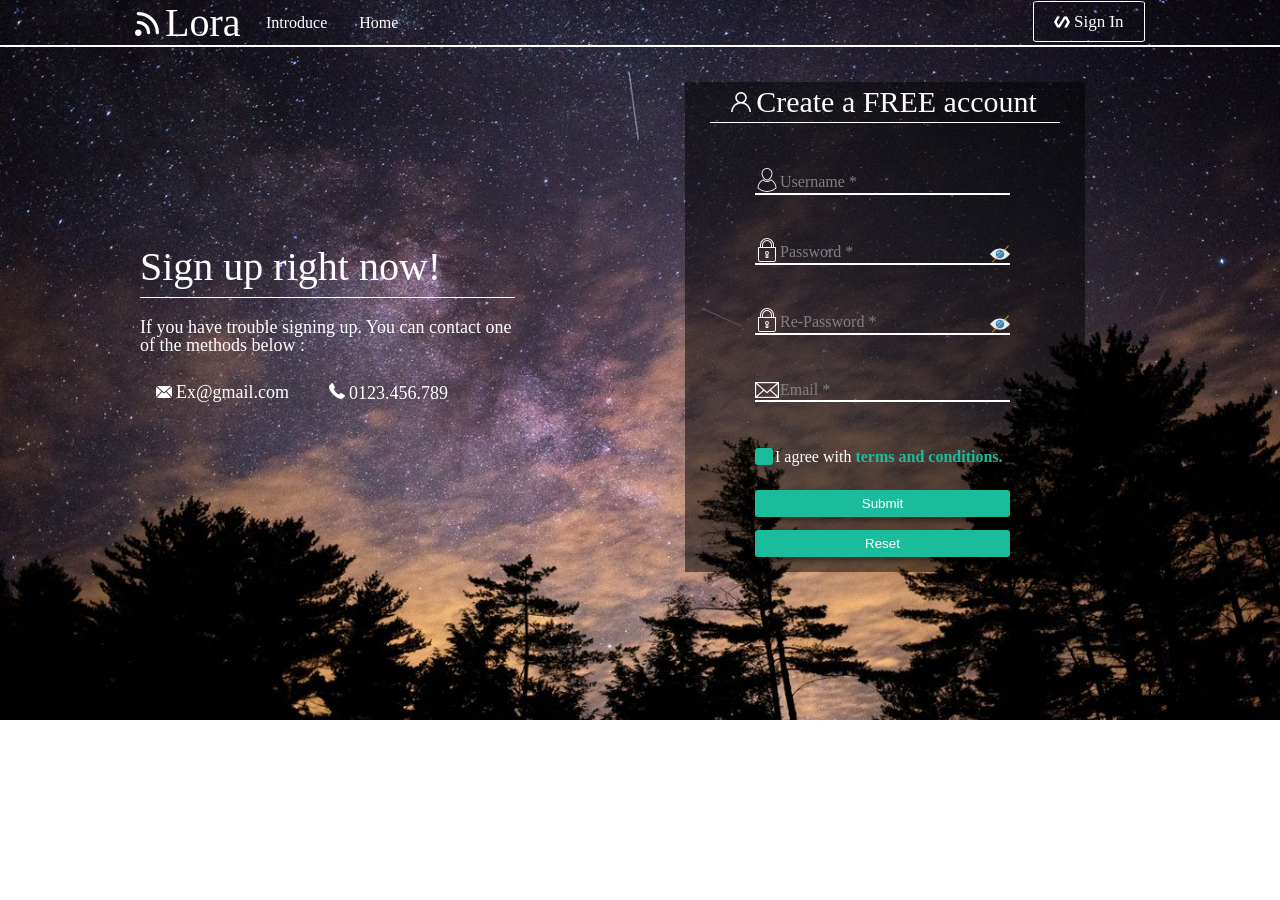
<file: project/signup.html>
<!DOCTYPE html>
<html lang="en">
<head>
	<meta charset="UTF-8">
	<title>Sign up</title>
	<link rel="stylesheet" href="css\signup.css">
</head>
<body>

	<div class="container">

		<!-- header -->
		<div class="header">
			
			<!-- wrap -->
			<div class="header-wrap">
				
				<!-- header-left -->
				<div class="header-left">

					<!-- header-left-div -->
					<div class="header-left-div">
						
						<p class="header-left-div-p">Lora</p>

					</div>
					<!-- header-left-div -->

					<!-- header-left-nav -->
					<div class="header-left-nav">
						
						<ul>
							<li><a href="" class="header-left-nav-introduce">Introduce</a></li>
							<li><a href="" class="header-left-nav-home">Home</a></li>
						</ul>

					</div>
					<!-- end header-left-nav -->

					<!-- clear float -->
					<div class="clear"></div>
					<!-- end clear float -->

				</div>
				<!-- end header-left -->
				
				<!-- header-right -->
				<div class="header-right">

					<!-- header-right-div -->
					<div class="header-right-div">

						<a href="" class="header-right-div-a">Sign In</a>

					</div>
					<!-- end header-right-div -->
					
				</div>
				<!-- end header-right -->
					
				<!-- clear float -->
				<div class="clear"></div>
				<!-- end clear float -->

			</div>
			<!-- end wrap -->
			
		</div>
		<!-- end header -->

		<!-- content -->
		<div class="content">
			
			<!-- content-left -->
			<div class="content-left">

				<p class="content-left-p">Sign up right now!</p>
				<p class="content-left-p-p">If you have trouble signing up. You can contact one of the methods below :</p>
				
				<div class="content-left-div">
					
					<!-- content-left-left -->
					<div class="content-left-left">
						
						<p>Ex@gmail.com</p>

					</div>
					<!-- end content-left-left -->

					<!-- content-left-right -->
					<div class="content-left-right">
						
						<p>0123.456.789</p>

					</div>
					<!-- end content-left-right -->

				</div>

				<!-- clear float -->
				<div class="clear"></div>
				<!-- end clear float -->			

			</div>
			<!-- end content-left -->

			<!-- content-right -->
			<div class="content-right">

				<!-- content-right-form -->
				<div class="content-right-form">
					
					<!-- content-right-form-header  -->
					<div class="content-right-form-header">
						
						<p class="content-right-form-header-p">Create a FREE account</p>

					</div>
					<!-- content-right-form-header  -->
					
					<!-- form-sign-up -->
					<div class="form-sign-up">
						
						<!-- start form -->
						<form>
							
							<!-- input-input -->
							<div class="input-input">
								
								<!-- username -->
								<div class="username">
									
									<input type="text" id="input-username" required autocomplete="off">
									<label id="lbl-username">Username *</label>

									<!-- exception-text -->
									<div class="exception-text">
										
										<p id="error-username-picture"></p>
										<p id="error-username">Please enter a username.</p>

									</div>
									<!-- end exception-text -->

								</div>
								<!-- end username -->

								<!-- password -->
								<div class="password">
									
									<input type="password" id="input-password" required autocomplete="off">
									<label id="lbl-password">Password *</label>
									<p id="hide-show-password"></p>

									<!-- exception-password -->
									<div class="exception-password">
										
										<p id="error-password-picture"></p>
										<p id="error-password">Please enter a password.</p>

									</div>
									<!-- end exception-password -->

								</div>
								<!-- end password -->

								<!-- re-password -->
								<div class="re-password">
									
									<input type="password" id="input-re-password" required autocomplete="off">
									<label id="lbl-re-password">Re-Password *</label>
									<p id="hide-show-re-password"></p>

									<!-- exception-re-password -->
									<div class="exception-re-password">
										
										<p id="error-re-password-picture"></p>
										<p id="error-re-password">Please enter a re-password.</p>

									</div>
								<!-- end exception-re-password -->

								</div>
								<!-- end re-password -->

								<!-- email -->
								<div class="email">
									
									<input type="text" id="input-email" required autocomplete="off">
									<label id="lbl-email">Email *</label>

									<!-- exception-email -->
									<div class="exception-email">
										
										<p id="error-email-picture"></p>
										<p id="error-email">Please enter a email.</p>

									</div>
									<!-- end exception-email -->

								</div>

							</div>
							<!-- end input-input -->
							
							<div class="button-checkbox">
								
								<!-- check-box -->
								<div class="check-box" style="color: white;">

									<input type="checkbox" id="mycheckbox">I agree with <span style="color: #1ABC9C; font-weight: bold;">terms and conditions.</span>
										
								</div>
								<!-- end check-box -->
								
								<!-- button-submit-reset -->
								<div class="button-submit-reset">

									<button id="submitt" disabled>Submit</button>
	           						<button class="reset">Reset</button>

								</div>
								<!-- end button-submit-reset -->

							</div>

						</form>
						<!-- end form-sign-up -->

					</div>
					<!-- end form -->

				</div>
				<!-- end content-right-form -->
				
			</div>
			<!-- end content-right -->

			<!-- clear float -->
			<div class="clear"></div>
			<!-- end clear float -->

		</div>
		<!-- end content -->

		<div class="footer"></div>

	</div>

	<script type="text/javascript" src="js\signup.js"></script>
</body>
</html>
</file>
